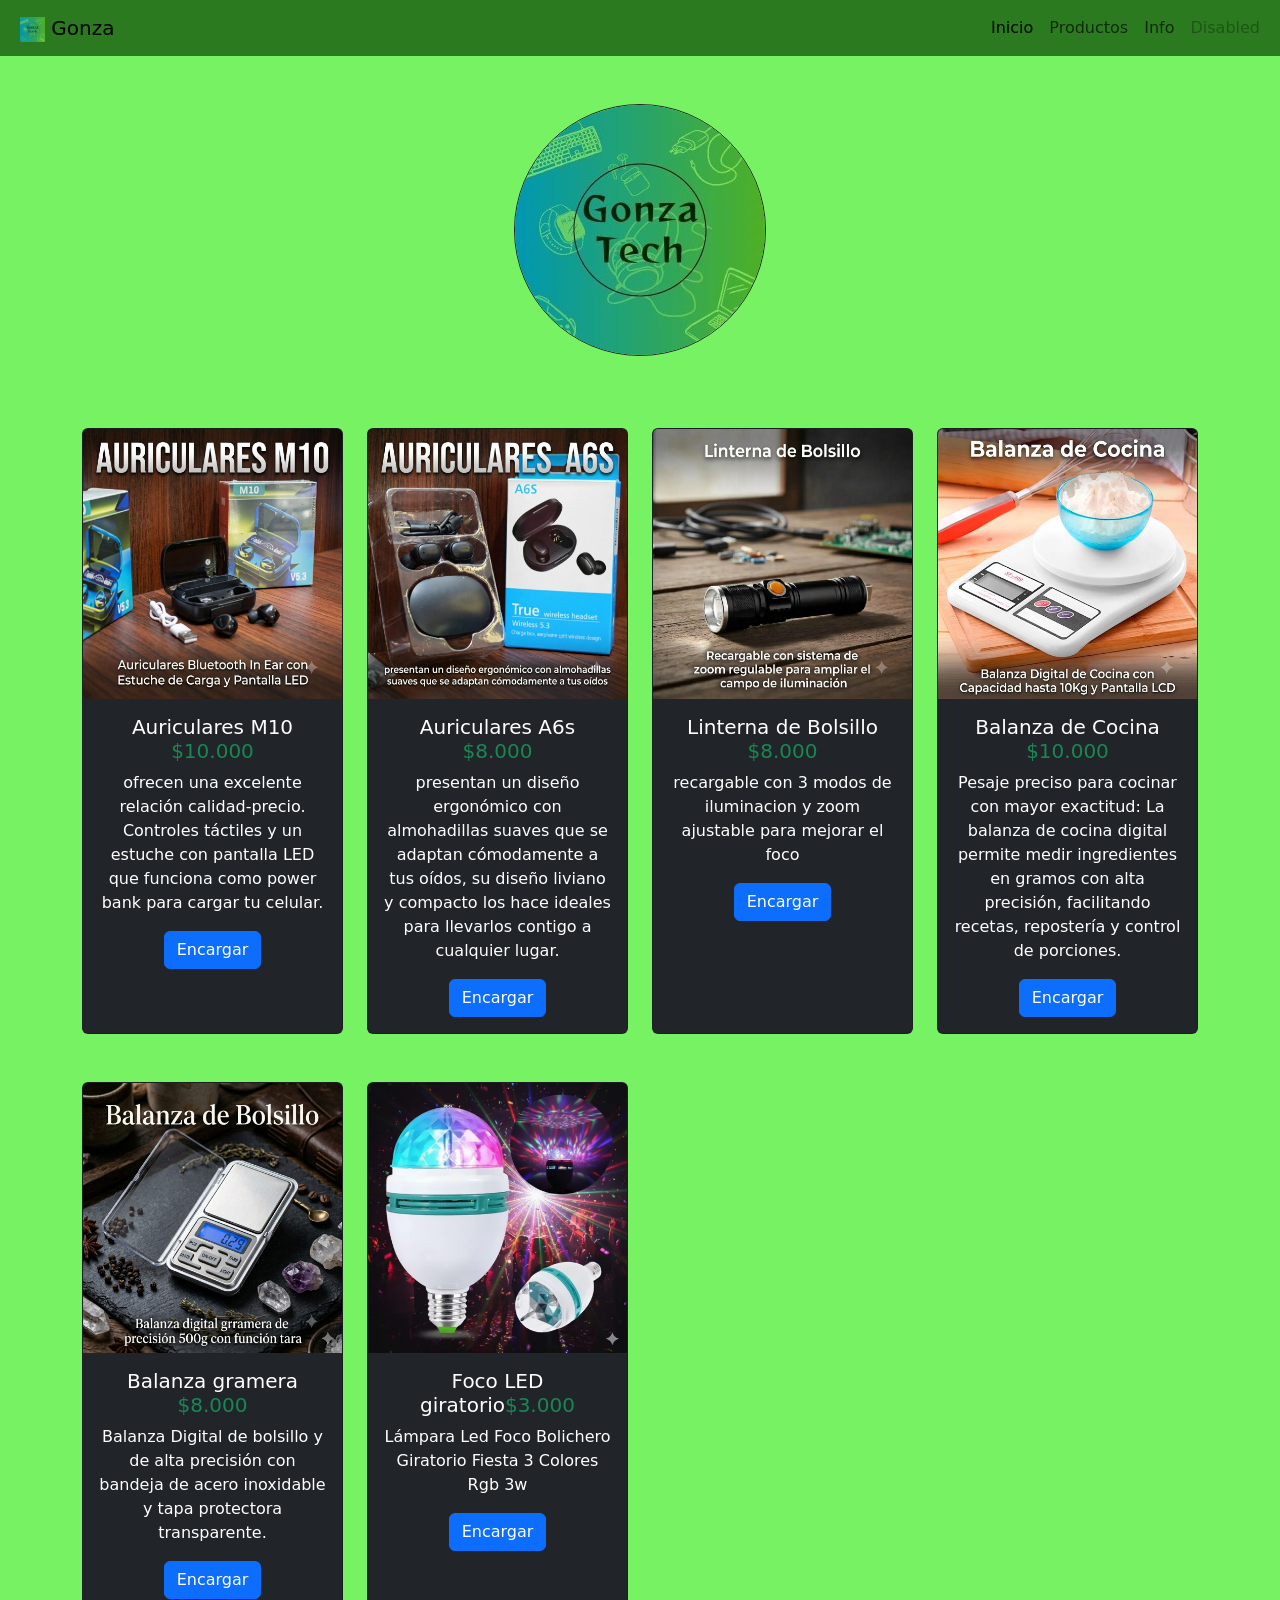
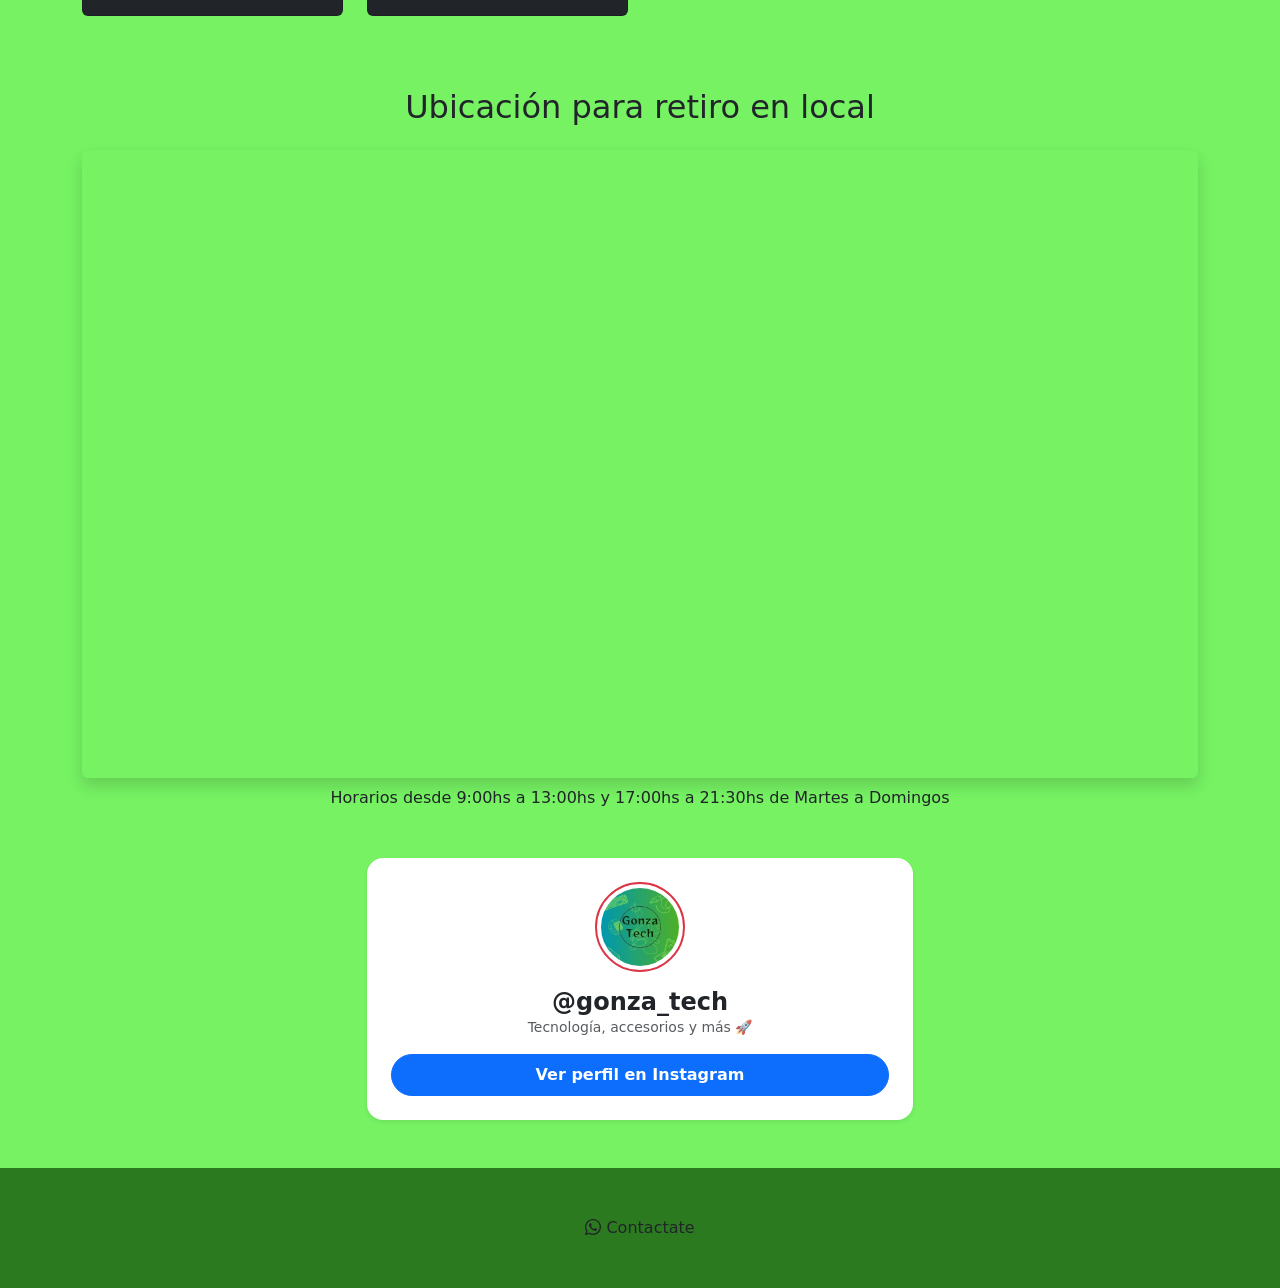
<file: index.html>
<!DOCTYPE html>
<html lang="en">
<head>
    <meta charset="UTF-8">
    <meta name="viewport" content="width=device-width, initial-scale=1.0">
    <title>Document</title>
    <link rel="stylesheet" href="https://cdn.jsdelivr.net/npm/bootstrap-icons@1.11.3/font/bootstrap-icons.min.css">
     <link href="https://cdn.jsdelivr.net/npm/bootstrap@5.3.8/dist/css/bootstrap.min.css" rel="stylesheet" integrity="sha384-sRIl4kxILFvY47J16cr9ZwB07vP4J8+LH7qKQnuqkuIAvNWLzeN8tE5YBujZqJLB" crossorigin="anonymous">
    <link rel="stylesheet" href="estilo.css">
    <script src="https://cdn.jsdelivr.net/npm/bootstrap@5.3.8/dist/js/bootstrap.bundle.min.js" crossorigin="anonymous"></script>
  <script src="galeria.js"></script>
    </head>
<body>
   <nav class="navbar sticky-top navbar-expand-sm">
  <div class="container-fluid">
    <a class="navbar-brand" ><img  src="./img/443734754_463838969553812_937543431987977607_n.jpg" id="minilogo" class=" mx-auto ms-2 "> Gonza</a>
    <button class="navbar-toggler" type="button" data-bs-toggle="collapse" data-bs-target="#navbarNavAltMarkup" aria-controls="navbarNavAltMarkup" aria-expanded="false" aria-label="Toggle navigation">
      <span class="navbar-toggler-icon"></span>
    </button>
    <div class="collapse navbar-collapse" id="navbarNavAltMarkup">
      <div class="navbar-nav ms-auto">
        <a class="nav-link active" aria-current="page" href="#">Inicio</a>
        <a class="nav-link" href="#Productos">Productos</a>
        <a class="nav-link" href="#Info">Info</a>
        <a class="nav-link disabled" aria-disabled="true">Disabled</a>
      </div></div></div></nav>
<img  src="./img/443734754_463838969553812_937543431987977607_n.jpg" class="rounded mx-auto my-5 d-block rounded-circle border border-1 border-dark" alt="Logo de marca GonzaTech">

<div class="container" id="Productos">
    <div class="row ">
        <div class="col-12 col-sm-6 col-md-4 col-lg-3  my-4">
            <div class="card text-bg-dark text-center h-100" >
  <img src="./img/Auriculares_BT_m10.jpg" class="card-img-top " style="cursor: pointer;" data-bs-toggle="modal"  data-bs-target="#modalGaleria" data-titulo="Auriculares M10" data-fotos="./img/Auriculares_BT_m10.jpg, ./img/Auriculares_BT_m10-2.jpg, ./img/Auriculares_BT_m10-3.jpg">
  <div class="card-body  ">
    <h5 class="card-title">Auriculares M10 <span class="text-success">$10.000</span></h5>
    <p class="card-text">ofrecen una excelente relación calidad-precio. Controles táctiles y un estuche con pantalla LED que funciona como power bank para cargar tu celular.</p>
    <a href="https://wa.me/5491161648672?text=Hola!%20Me%20interesan%20los%20Auriculares%20M10" 
       target="_blank" class="btn btn-primary">Encargar</a>
  </div></div></div>
<div class="col-12 col-sm-6 col-md-4 col-lg-3  my-4">
<div class="card text-bg-dark text-center h-100" >
  <img src="./img/Auriculares_BT_A6s.jpg" class="card-img-top" style="cursor: pointer;" data-bs-toggle="modal"  data-bs-target="#modalGaleria" data-titulo="Auriculares A6s" data-fotos="./img/Auriculares_BT_A6s.jpg, ./img/Auriculares_BT_A6s-2.jpg, ./img/Auriculares_BT_A6s-3.jpg">
  <div class="card-body">
    <h5 class="card-title">Auriculares A6s <span class="text-success">$8.000</span></h5>
    <p class="card-text">presentan un diseño ergonómico con almohadillas suaves que se adaptan cómodamente a tus oídos, su diseño liviano y compacto los hace ideales para llevarlos contigo a cualquier lugar.</p>
    <a href="https://wa.me/5491161648672?text=Hola!%20Me%20interesan%20los%20Auriculares%20A6s" 
       target="_blank" class="btn btn-primary">Encargar</a>
  </div></div></div>
<div class="col-12 col-sm-6 col-md-4 col-lg-3  my-4">
<div class="card text-bg-dark text-center h-100" >
  <img src="./img/LinternadeBolsillo.jpg" class="card-img-top" style="cursor: pointer;" data-bs-toggle="modal"  data-bs-target="#modalGaleria" data-titulo="Linterna de Bolsillo" data-fotos="./img/LinternadeBolsillo.jpg, ./img/LinternadeBolsillo-2.jpg, ./img/LinternadeBolsillo-3.jpg, ./img/LinternadeBolsillo-4.jpg">
  <div class="card-body">
    <h5 class="card-title">Linterna de Bolsillo <span class="text-success">$8.000</span></h5>
    <p class="card-text">recargable con 3 modos de iluminacion y zoom ajustable para mejorar el foco</p>
    <a href="https://wa.me/5491161648672?text=Hola!%20Me%20interesan%20la%20Linterna%20de%20bolsillo" 
       target="_blank" class="btn btn-primary">Encargar</a>
  </div></div></div>  
<div class="col-12 col-sm-6 col-md-4 col-lg-3  my-4">
<div class="card text-bg-dark text-center h-100" >
  <img src="./img/BalanzaDeCocina10kg.jpg" class="card-img-top" style="cursor: pointer;" data-bs-toggle="modal"  data-bs-target="#modalGaleria" data-titulo="Balanza de cocina 10kg" data-fotos="./img/BalanzaDeCocina10kg.jpg, ./img/BalanzaDeCocina10kg-2.jpg">
  <div class="card-body">
    <h5 class="card-title">Balanza de Cocina <span class="text-success">$10.000</span></h5>
    <p class="card-text">Pesaje preciso para cocinar con mayor exactitud:
La balanza de cocina digital permite medir ingredientes en gramos con alta precisión, facilitando recetas, repostería y control de porciones.</p>
    <a href="https://wa.me/5491161648672?text=Hola!%20Me%20interesa%20la%20Balanza%20de%20Cocina%2010KG" 
       target="_blank" class="btn btn-primary">Encargar</a>
  </div></div></div>
<div class="col-12 col-sm-6 col-md-4 col-lg-3 my-4">
<div class="card text-bg-dark text-center h-100" >
  <img src="./img/BalancitaGramera.jpg" class="card-img-top" style="cursor: pointer;" data-bs-toggle="modal"  data-bs-target="#modalGaleria" data-titulo="Balancita Gramera" data-fotos="./img/BalancitaGramera.jpg, ./img/BalancitaGramera-2.jpg">
  <div class="card-body">
    <h5 class="card-title">Balanza gramera <span class="text-success">$8.000</span></h5>
    <p class="card-text">Balanza Digital de bolsillo y de alta precisión con bandeja de acero inoxidable y tapa protectora transparente. </p>
    <a href="https://wa.me/5491161648672?text=Hola!%20Me%20interesa%20la%20Balanza%20Gramera" 
       target="_blank" class="btn btn-primary">Encargar</a>
  </div></div></div>
  <div class="col-12 col-sm-6 col-md-4 col-lg-3 my-4">
<div class="card text-bg-dark text-center h-100" >
  <img src="./img/FocoBoliche.jpg" class="card-img-top" style="cursor: pointer;" data-bs-toggle="modal"  data-bs-target="#modalGaleria" data-titulo="Foco Led Giratorio" data-fotos="./img/FocoBoliche.jpg, ./img/FocoBoliche-2.jpg, ./img/FocoBoliche-3.jpg">
  <div class="card-body">
    <h5 class="card-title">Foco LED giratorio<span class="text-success">$3.000</span></h5>
    <p class="card-text">Lámpara Led Foco Bolichero Giratorio Fiesta 3 Colores Rgb 3w</p>
    <a href="https://wa.me/5491161648672?text=Hola!%20Me%20interesa%20el%20Foco%20Led%20giratorio" 
       target="_blank" class="btn btn-primary">Encargar</a>
  </div></div></div>
</div></div>
<div id="Info" class="container my-5">
  <h2 class="text-center mb-4">Ubicación para retiro en local</h2>
  <div class="ratio ratio-16x9 shadow rounded overflow-hidden">
   <iframe src="https://www.google.com/maps/embed?pb=!1m18!1m12!1m3!1d3698.840026061032!2d-58.23140708471438!3d-34.77562750530638!2m3!1f0!2f0!3f0!3m2!1i1024!2i768!4f13.1!3m3!1m2!1s0x95a328d4713f68b7%3A0xc157b88911338bae!2sLas%20Malvinas!5e0!3m2!1ses!2sar!4v1784848639698!5m2!1ses!2sar"
    width="600" height="450" style="border:0;" allowfullscreen="" loading="lazy" referrerpolicy="strict-origin-when-cross-origin"></iframe>
  </div>
   <p class="text-center my-2">Horarios desde 9:00hs a 13:00hs y 17:00hs a 21:30hs de Martes a Domingos </p>
</div>
<div class="container my-5">
  <div class="row justify-content-center">
    <div class="col-md-6">
      <div class="card shadow-sm border-0 rounded-4 overflow-hidden text-center p-4">
        <div class="d-flex align-items-center justify-content-center mb-3">
          <img src="./img/443734754_463838969553812_937543431987977607_n.jpg" class="rounded-circle border border-2 border-danger p-1" style="width: 90px; height: 90px; object-fit: cover;" alt="Logo GonzaTech">
        </div><h4 class="fw-bold mb-0">@gonza_tech</h4><p class="text-muted small mb-3">Tecnología, accesorios y más 🚀</p>
        <a href="https://www.instagram.com/gonza_tech/" target="_blank" id="btnInsta" class="btn btn-primary fw-bold px-4 py-2 rounded-pill">Ver perfil en Instagram</a>
      </div></div></div></div>
<footer>
    <div class="container-fluid p-5"><div class="row"><div class="col text-center"><a href="https://wa.me/message/GGYS5JCW7O7IC1" class="text-decoration-none text-dark"><i class="bi bi-whatsapp"></i> Contactate</a>
            </div></div></div></footer>

<!-- UN SOLO MODAL DINÁMICO PARA TODAS LAS GALERÍAS -->
<div class="modal fade" id="modalGaleria" tabindex="-1" aria-labelledby="modalGaleriaLabel" aria-hidden="true">
  <div class="modal-dialog modal-dialog-centered modal-lg">
    <div class="modal-content bg-dark text-white shadow-lg">
      
      <div class="modal-header border-bottom-0">
        <!-- El título se llenará dinámicamente -->
        <h5 class="modal-title fw-bold" id="modalGaleriaLabel">Galería de Producto</h5>
        <button type="button" class="btn-close btn-close-white" data-bs-dismiss="modal" aria-label="Close"></button>
      </div>
      
      <div class="modal-body p-0">
        <div id="carouselDinamico" class="carousel slide" data-bs-ride="carousel">
          <div class="carousel-inner" id="carouselContent">
          </div>
          <button class="carousel-control-prev" type="button" data-bs-target="#carouselDinamico" data-bs-slide="prev">
            <span class="carousel-control-prev-icon" aria-hidden="true"></span>
            <span class="visually-hidden">Anterior</span>
          </button>
          <button class="carousel-control-next" type="button" data-bs-target="#carouselDinamico" data-bs-slide="next">
            <span class="carousel-control-next-icon" aria-hidden="true"></span>
            <span class="visually-hidden">Siguiente</span>
          </button>
        </div>
      </div>
      
    </div>
  </div>
</div>

<script src="https://cdn.jsdelivr.net/npm/bootstrap@5.3.8/dist/js/bootstrap.bundle.min.js" integrity="sha384-FKyoEForCGlyvwx9Hj09JcYn3nv7wiPVlz7YYwJrWVcXK/BmnVDxM+D2scQbITxI" crossorigin="anonymous"></script>
</body>
</html>
</file>
<file: estilo.css>
body{
    background-color: #76F263;
}
nav{
    background-color: #2C7A20;
}
/* Le da una altura fija a todas las imágenes de las cards y evita que se deformen */
.card-img-top {
  height: 270px;       /* Ajusta este número según el alto que prefieras */
     /* Recorta suavemente los bordes sobrantes en lugar de estirar */
}
footer {
    background-color: #2C7A20;
}

#minilogo{
    height: 25px;
    width: 25px;
}
/* Transición suave para todas las cards */
.card {
  transition: transform 0.3s ease, box-shadow 0.3s ease;
}

/* Efecto al pasar el puntero sobre la card */
.card:hover {
  transform: translateY(-8px); /* Eleva la tarjeta 8 píxeles hacia arriba */
  box-shadow: 0 12px 24px rgba(0, 0, 0, 0.4) !important; /* Intensifica la sombra */
}


.btn-primary {
  transition: transform 0.2s ease, background-color 0.2s ease;
}

.btn-primary:hover {
  transform: scale(1.2); 
}
#btnInsta:hover {
  transform: scale(1.03); 
   
}
</file>
